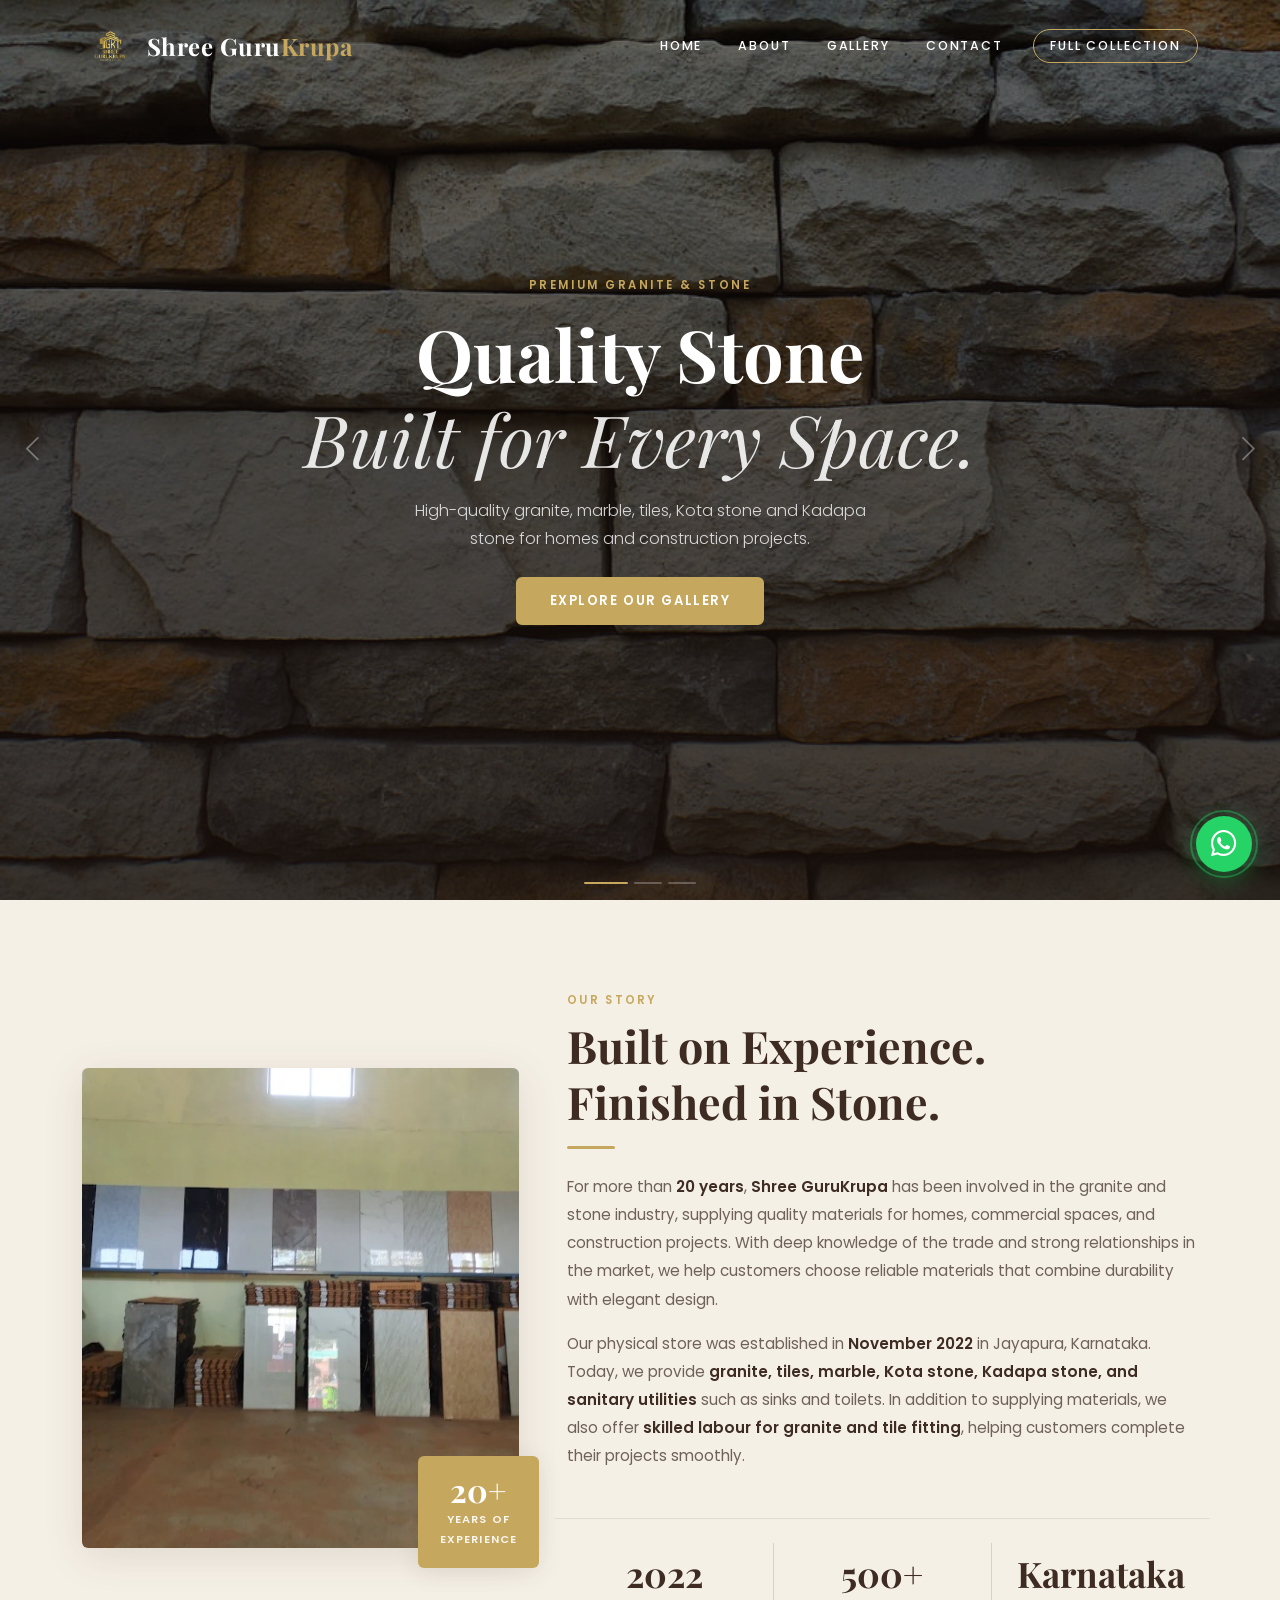
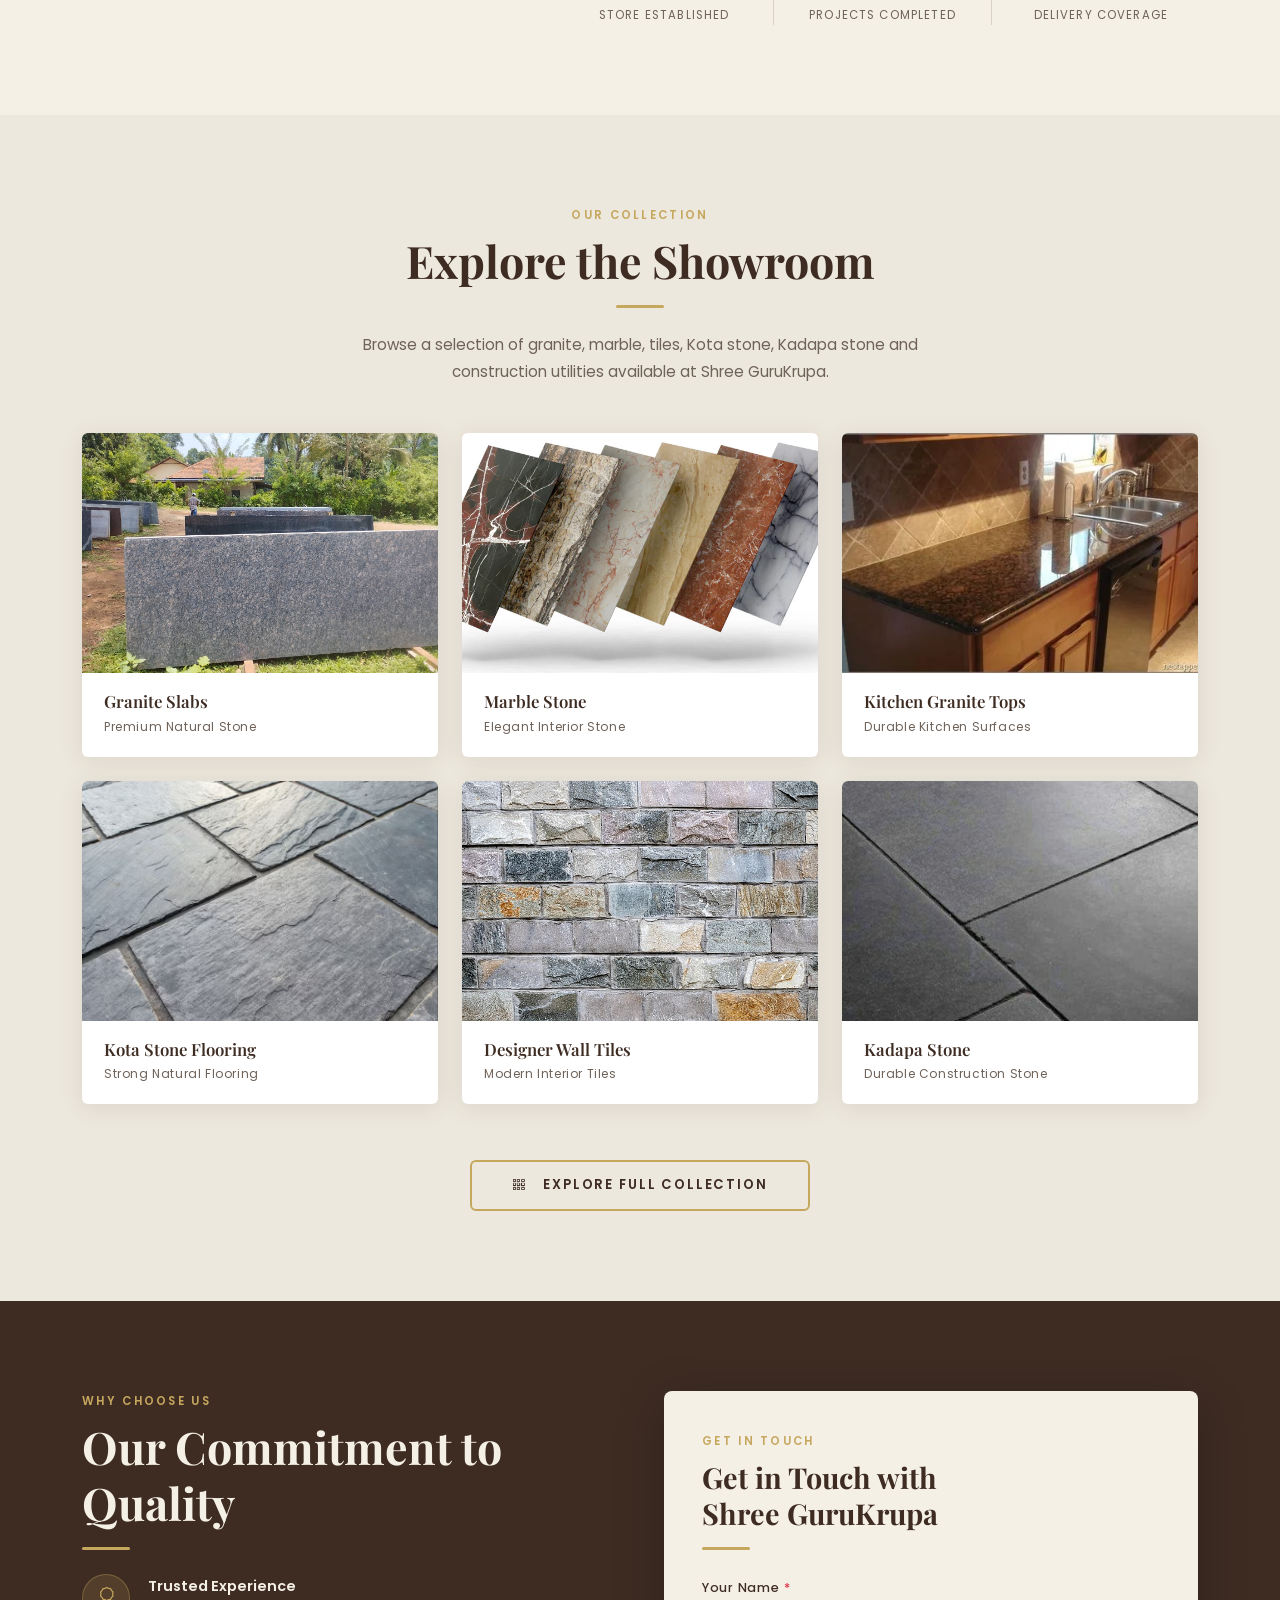
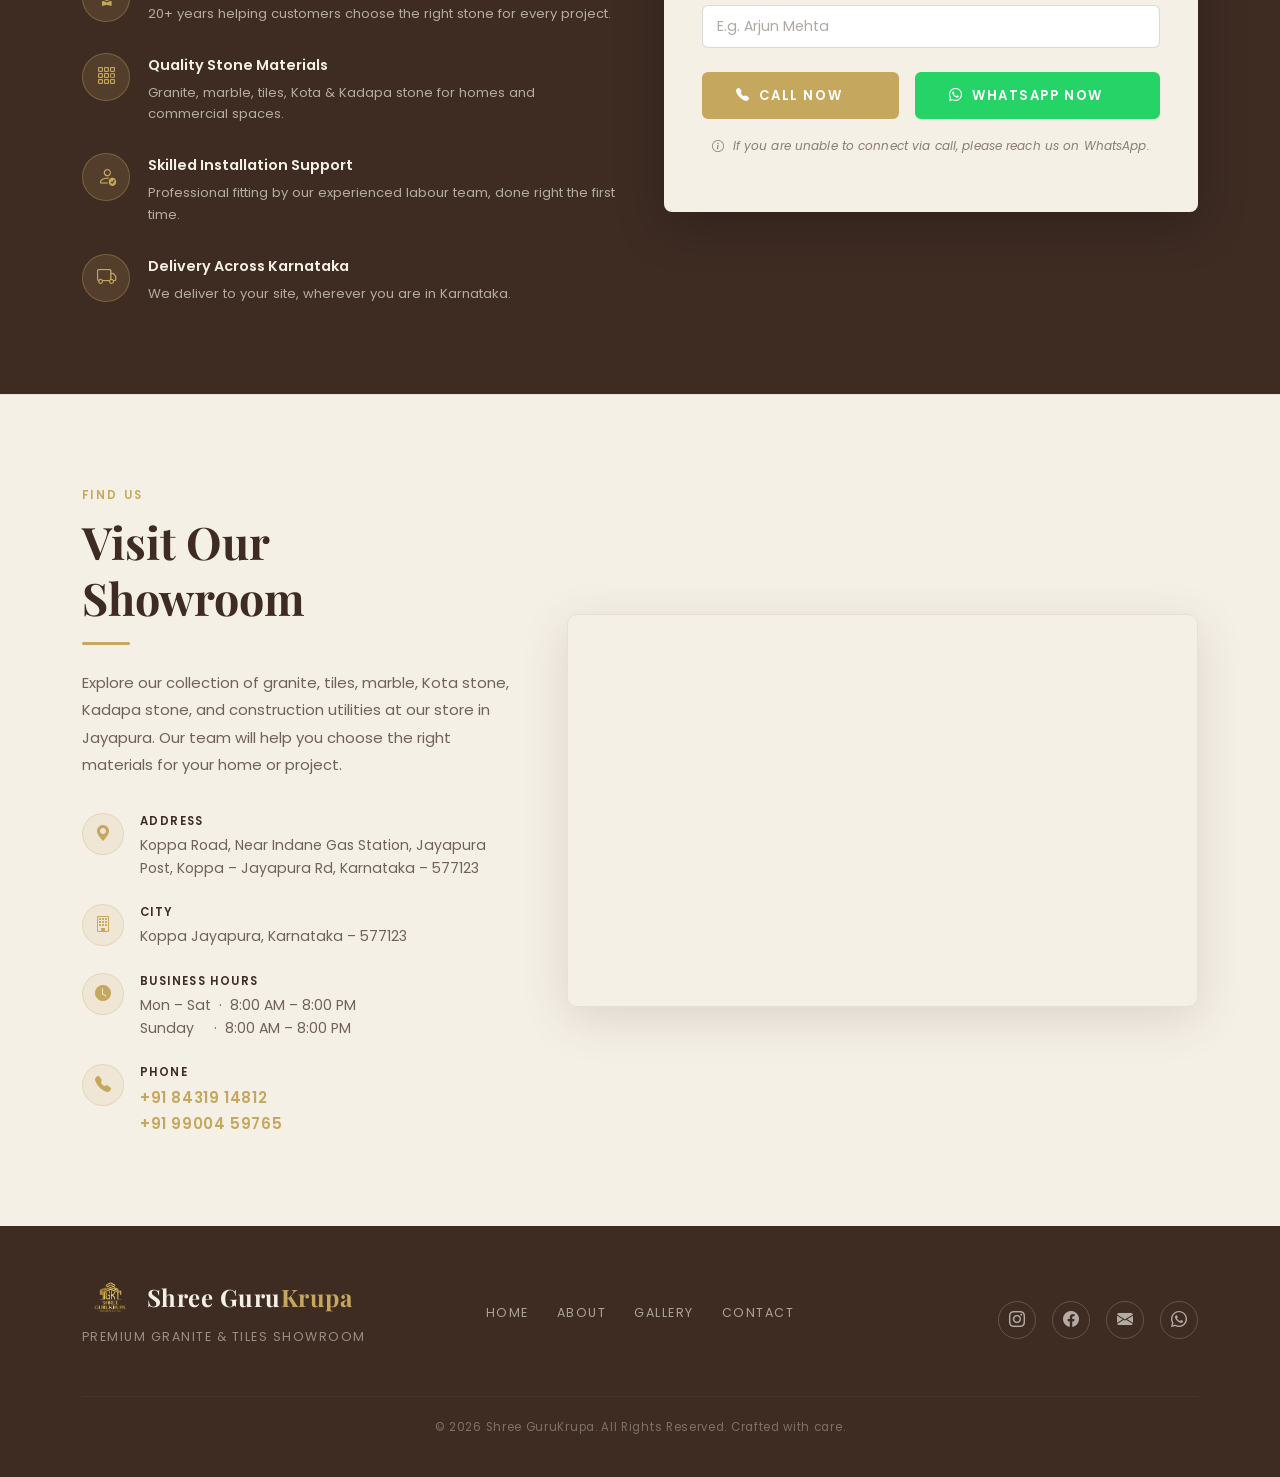
<file: index.html>
<!DOCTYPE html>
<html lang="en">
<head>
  <meta charset="UTF-8" />
  <meta name="viewport" content="width=device-width, initial-scale=1.0" />
  <title>GuruKrupa | Premium Granite & Tiles Showroom</title>
  <link rel="preconnect" href="https://fonts.googleapis.com" />
  <link rel="preconnect" href="https://fonts.gstatic.com" crossorigin />
  <link href="https://fonts.googleapis.com/css2?family=Playfair+Display:ital,wght@0,400;0,600;0,700;1,400&family=Poppins:wght@300;400;500;600&display=swap" rel="stylesheet" />
  <link href="https://cdn.jsdelivr.net/npm/bootstrap@5.3.3/dist/css/bootstrap.min.css" rel="stylesheet" />
  <link href="https://cdn.jsdelivr.net/npm/bootstrap-icons@1.11.3/font/bootstrap-icons.min.css" rel="stylesheet" />
  <link rel="stylesheet" href="style.css" />
</head>
<body>

  <!-- ============================================================
       STICKY NAVBAR
  ============================================================ -->
  <nav id="mainNav" class="navbar navbar-expand-lg fixed-top navbar-transparent navbar-light">
    <div class="container">
      <a class="navbar-brand" href="index.html">
        <span class="logo-icon"><img src="guru/logo.svg (2).png" class="imgg" alt=""></i></span>
        <span class="logo-text">Shree Guru<span class="logo-accent">Krupa</span></span>
      </a>
      <button class="navbar-toggler custom-toggler" type="button" data-bs-toggle="collapse" data-bs-target="#navMenu" aria-controls="navMenu" aria-expanded="false" aria-label="Toggle navigation">
        <span></span><span></span><span></span>
      </button>
      <div class="collapse navbar-collapse" id="navMenu">
        <ul class="navbar-nav ms-auto align-items-lg-center gap-lg-2">
          <li class="nav-item"><a class="nav-link" href="#home">Home</a></li>
          <li class="nav-item"><a class="nav-link" href="#about">About</a></li>
          <li class="nav-item"><a class="nav-link" href="#gallery">Gallery</a></li>
          <li class="nav-item"><a class="nav-link" href="#contact">Contact</a></li>
          <li class="nav-item ms-lg-2"><a class="nav-link nav-cta" href="gallery.html">Full Collection</a></li>
        </ul>
      </div>
    </div>
  </nav>


  <!-- ============================================================
       HERO — BOOTSTRAP CAROUSEL
  ============================================================ -->
  <section id="home">
    <div id="heroCarousel" class="carousel slide carousel-fade" data-bs-ride="carousel" data-bs-interval="5000">
      <div class="carousel-indicators">
        <button type="button" data-bs-target="#heroCarousel" data-bs-slide-to="0" class="active" aria-current="true"></button>
        <button type="button" data-bs-target="#heroCarousel" data-bs-slide-to="1"></button>
        <button type="button" data-bs-target="#heroCarousel" data-bs-slide-to="2"></button>
      </div>
      <div class="carousel-inner">

        <div class="carousel-item active">
          <img src="guru/gra.webp" class="hero-img" alt="Luxury granite kitchen countertop" />
          <div class="hero-overlay"></div>
          <div class="carousel-caption d-flex flex-column justify-content-center align-items-center h-100">
            <p class="hero-tag">Premium Granite & Stone</p>
            <h1 class="hero-heading">Quality Stone<br /><em>Built for Every Space.</em></h1>
            <p class="hero-sub">High-quality granite, marble, tiles, Kota stone and Kadapa stone for homes and construction projects.</p>
            <a href="#gallery" class="btn btn-gold mt-4">Explore Our Gallery</a>
          </div>
        </div>

        <div class="carousel-item">
          <img src="guru/granite1" class="hero-img" alt="Marble texture luxury flooring" />
          <div class="hero-overlay"></div>
          <div class="carousel-caption d-flex flex-column justify-content-center align-items-center h-100">
            <p class="hero-tag">20+ Years of Industry Experience</p>
            <h1 class="hero-heading">Trusted Stone<br /><em>For Strong Foundations.</em></h1>
            <p class="hero-sub">Supplying durable stone materials with skilled labour support for granite and tile installation.</p>
            <a href="#about" class="btn btn-gold mt-4">Our Story</a>
          </div>
        </div>

        <div class="carousel-item">
          <img src="guru/store.jpeg" class="hero-img" alt="Modern tile showroom interior" />
          <div class="hero-overlay"></div>
          <div class="carousel-caption d-flex flex-column justify-content-center align-items-center h-100">
            <p class="hero-tag">Granite • Tiles • Utilities</p>
            <h1 class="hero-heading">Complete Solutions<br /><em>for Your Construction.</em></em></h1>
            <p class="hero-sub">Granite, tiles, marble, sinks, toilets and more — delivered across Karnataka.</p>
            <a href="#showroom" class="btn btn-gold mt-4">Visit Our Showroom</a>
          </div>
        </div>

      </div>
      <button class="carousel-control-prev" type="button" data-bs-target="#heroCarousel" data-bs-slide="prev">
        <i class="bi bi-chevron-left carousel-arrow"></i>
      </button>
      <button class="carousel-control-next" type="button" data-bs-target="#heroCarousel" data-bs-slide="next">
        <i class="bi bi-chevron-right carousel-arrow"></i>
      </button>
    </div>
  </section>


  <!-- ============================================================
       ABOUT SECTION
  ============================================================ -->
  <section id="about" class="section-padding fade-in-section">
    <div class="container">
      <div class="row align-items-center g-5">
        <div class="col-lg-5">
          <div class="about-img-wrap">
            <img src="guru/in.webp" alt="Premium granite slab showroom" class="about-img" />
            <div class="about-badge">
              <span class="badge-number">20+</span>
              <span class="badge-label">Years of <br>Experience</span>
            </div>
          </div>
        </div>
        <div class="col-lg-7">
          <p class="section-eyebrow">Our Story</p>
          <h2 class="section-title">Built on Experience.<br />Finished in Stone.</h2>
          <div class="title-divider"></div>
          <p class="about-body">
            For more than <strong>20 years</strong>, <strong>Shree GuruKrupa</strong> has been involved in the granite and stone industry, supplying quality materials for homes, commercial spaces, and construction projects. With deep knowledge of the trade and strong relationships in the market, we help customers choose reliable materials that combine durability with elegant design.</p>
          <p class="about-body mt-3">
            Our physical store was established in <strong>November 2022</strong> in Jayapura, Karnataka. Today, we provide <strong>granite, tiles, marble, Kota stone, Kadapa stone, and sanitary utilities</strong> such as sinks and toilets. In addition to supplying materials, we also offer <strong>skilled labour for granite and tile fitting</strong>, helping customers complete their projects smoothly.</p>
          <div class="about-stats row mt-5">
            <div class="col-4 text-center">
              <div class="stat-num">2022</div>
              <div class="stat-label">Store Established</div>
            </div>
            <div class="col-4 text-center border-start border-end stat-border">
              <div class="stat-num">500+</div>
              <div class="stat-label">Projects Completed</div>
            </div>
            <div class="col-4 text-center">
              <div class="stat-num">Karnataka</div>
              <div class="stat-label">Delivery Coverage</div>
            </div>
          </div>
        </div>
      </div>
    </div>
  </section>


  <!-- ============================================================
       GALLERY SECTION — 6 FEATURED CARDS
  ============================================================ -->
  <section id="gallery" class="section-padding gallery-bg fade-in-section">
    <div class="container">
      <div class="text-center mb-5">
        <p class="section-eyebrow">Our Collection</p>
        <h2 class="section-title">Explore the Showroom</h2>
        <div class="title-divider mx-auto"></div>
        <p class="section-sub">Browse a selection of granite, marble, tiles, Kota stone, Kadapa stone and construction utilities available at Shree GuruKrupa.</p>
      </div>

      <div class="row g-4">

        <!-- Card 1 -->
        <div class="col-lg-4 col-md-6">
          <div class="gallery-card">
            <div class="gallery-img-wrap">
              <img src="guru/graite slab.jpeg" alt="Black galaxy granite slab" class="gallery-img" />
            </div>
            <div class="gallery-info">
              <h5 class="gallery-title">Granite Slabs</h5>
              <p class="gallery-origin">Premium Natural Stone</p>
            </div>
          </div>
        </div>

        <!-- Card 2 -->
        <div class="col-lg-4 col-md-6">
          <div class="gallery-card">
            <div class="gallery-img-wrap">
              <img src="guru/marble.jpeg" alt="Calacatta marble texture" class="gallery-img" />
            </div>
            <div class="gallery-info">
              <h5 class="gallery-title">Marble Stone</h5>
              <p class="gallery-origin">Elegant Interior Stone</p>
            </div>
          </div>
        </div>

        <!-- Card 3 -->
        <div class="col-lg-4 col-md-6">
          <div class="gallery-card">
            <div class="gallery-img-wrap">
              <img src="guru/kitchen.webp" alt="Modern kitchen granite countertop" class="gallery-img" />
            </div>
            <div class="gallery-info">
              <h5 class="gallery-title">Kitchen Granite Tops</h5>
              <p class="gallery-origin">Durable Kitchen Surfaces</p>
            </div>
          </div>
        </div>

        <!-- Card 4 -->
        <div class="col-lg-4 col-md-6">
          <div class="gallery-card">
            <div class="gallery-img-wrap">
              <img src="guru/kota.avif" alt="Luxury marble flooring" class="gallery-img" />
            </div>
            <div class="gallery-info">
              <h5 class="gallery-title">Kota Stone Flooring</h5>
              <p class="gallery-origin">Strong Natural Flooring</p>
            </div>
          </div>
        </div>

        <!-- Card 5 -->
        <div class="col-lg-4 col-md-6">
          <div class="gallery-card">
            <div class="gallery-img-wrap">
              <img src="guru/wall.jpg" alt="Designer wall tiles" class="gallery-img" />
            </div>
            <div class="gallery-info">
              <h5 class="gallery-title">Designer Wall Tiles</h5>
              <p class="gallery-origin">Modern Interior Tiles</p>
            </div>
          </div>
        </div>

        <!-- Card 6 -->
        <div class="col-lg-4 col-md-6">
          <div class="gallery-card">
            <div class="gallery-img-wrap">
              <img src="guru/kadappa-stone.webp" alt="Modern floor tile interior" class="gallery-img" />
            </div>
            <div class="gallery-info">
              <h5 class="gallery-title">Kadapa Stone</h5>
              <p class="gallery-origin">Durable Construction Stone</p>
            </div>
          </div>
        </div>

      </div><!-- /row -->

      <!-- ── Explore Full Collection CTA ── -->
      <div class="text-center mt-5 pt-2">
        <a href="gallery.html" class="btn btn-gold-outline">
          <i class="bi bi-grid-3x3-gap me-2"></i>Explore Full Collection
        </a>
      </div>

    </div>
  </section>


  <!-- ============================================================
       WHY CHOOSE US + CONTACT
  ============================================================ -->
  <section id="contact" class="section-padding dark-section fade-in-section">
    <div class="container">
      <div class="row g-5 align-items-start">

        <div class="col-lg-6">
          <p class="section-eyebrow light">Why Choose Us</p>
          <h2 class="section-title light">Our Commitment to Quality</h2>
          <div class="title-divider light"></div>
          <ul class="features-list mt-4">
            <li class="feature-item">
              <div class="feature-icon"><i class="bi bi-award"></i></div>
              <div class="feature-text">
                <strong>Trusted Experience</strong>
                <p>20+ years helping customers choose the right stone for every project.</p>
              </div>
            </li>
            <li class="feature-item">
              <div class="feature-icon"><i class="bi bi-grid-3x3-gap"></i></div>
              <div class="feature-text">
                <strong>Quality Stone Materials</strong>
                <p>Granite, marble, tiles, Kota & Kadapa stone for homes and commercial spaces.</p>
              </div>
            </li>
            <li class="feature-item">
              <div class="feature-icon"><i class="bi bi-person-check"></i></div>
              <div class="feature-text">
                <strong>Skilled Installation Support</strong>
                <p> Professional fitting by our experienced labour team, done right the first time.</p>
              </div>
            </li>
            <li class="feature-item">
              <div class="feature-icon"><i class="bi bi-truck"></i></div>
              <div class="feature-text">
                <strong>Delivery Across Karnataka</strong>
                <p>We deliver to your site, wherever you are in Karnataka.</p>
              </div>
            </li>
          </ul>
        </div>

        <div class="col-lg-6">
          <div class="contact-card">
            <p class="section-eyebrow">Get In Touch</p>
            <h2 class="section-title" style="font-size:1.8rem;">Get in Touch with<br />Shree GuruKrupa</h2>
            <div class="title-divider"></div>
            <form id="contactForm" class="mt-4" novalidate>
              <div class="mb-4">
                <label for="customerName" class="form-label contact-label">Your Name <span class="text-danger">*</span></label>
                <input type="text" class="form-control contact-input" id="customerName" placeholder="E.g. Arjun Mehta" required />
              </div>
              <div class="d-flex flex-wrap gap-3">
                <a href="tel:+918431914812" class="btn btn-gold flex-grow-1">
                  <i class="bi bi-telephone-fill me-2"></i>Call Now
                </a>
                <button type="button" class="btn btn-whatsapp flex-grow-1" onclick="openWhatsApp()">
                  <i class="bi bi-whatsapp me-2"></i>WhatsApp Now
                </button>
              </div>
              <p class="contact-helper-text mt-3">
                <i class="bi bi-info-circle me-1"></i>
                If you are unable to connect via call, please reach us on WhatsApp.
              </p>
            </form>
          </div>
        </div>

      </div>
    </div>
  </section>


  <!-- ============================================================
       VISIT OUR SHOWROOM SECTION
  ============================================================ -->
  <section id="showroom" class="section-padding showroom-section fade-in-section">
    <div class="container">
      <div class="row align-items-center g-5">

        <!-- LEFT: Info -->
        <div class="col-lg-5">
          <p class="section-eyebrow">Find Us</p>
          <h2 class="section-title">Visit Our<br />Showroom</h2>
          <div class="title-divider"></div>
          <p class="showroom-intro">
            Explore our collection of granite, tiles, marble, Kota stone, Kadapa stone, and construction utilities at our store in Jayapura. Our team will help you choose the right materials for your home or project.
          </p>

          <ul class="showroom-details">
            <li>
              <span class="showroom-icon"><i class="bi bi-geo-alt-fill"></i></span>
              <div>
                <strong>Address</strong>
                <p>Koppa Road, Near Indane Gas Station, Jayapura Post, Koppa – Jayapura Rd, Karnataka – 577123</p>
              </div>
            </li>
            <li>
              <span class="showroom-icon"><i class="bi bi-building"></i></span>
              <div>
                <strong>City</strong>
                <p>Koppa Jayapura, Karnataka – 577123</p>
              </div>
            </li>
            <li>
              <span class="showroom-icon"><i class="bi bi-clock-fill"></i></span>
              <div>
                <strong>Business Hours</strong>
                <p>Mon – Sat &nbsp;·&nbsp; 8:00 AM – 8:00 PM<br />Sunday &nbsp;&nbsp;&nbsp;&nbsp;·&nbsp; 8:00 AM – 8:00 PM</p>
              </div>
            </li>
            <li>
              <span class="showroom-icon"><i class="bi bi-telephone-fill"></i></span>
              <div>
                <strong>Phone</strong>
                <p><a href="tel:+918431914812" class="showroom-phone">+91 84319 14812</a></p>
                <p><a href="tel:+919900459765" class="showroom-phone">+91 99004 59765</a></p>
              </div>
            </li>
          </ul>
        </div>

        <!-- RIGHT: Map -->
       <div class="col-lg-7">
        <div class="map-wrapper">
          <iframe
            src="https://maps.google.com/maps?q=Shree%20Gurukrupa%20Granites%20Jayapura%20Koppa%20Road%20Karnataka%20577123&t=&z=15&ie=UTF8&iwloc=&output=embed"
            width="100%"
            height="100%"
            style="border:0;"
            allowfullscreen
            loading="lazy">
          </iframe>
        </div>
      </div>

      </div>
    </div>
  </section>


  <!-- ============================================================
       FOOTER
  ============================================================ -->
  <footer class="site-footer">
    <div class="container">
      <div class="row align-items-center gy-4">
        <div class="col-lg-4 text-lg-start text-center">
          <div class="footer-brand"><a class="navbar-brand" href="index.html">
        <span class="logo-icon"><img src="guru/logo.svg (2).png" class="imgg" alt=""></i></span>
        <span class="logo-text">Shree Guru<span class="logo-accent">Krupa</span></span>
      </a></div>
          <p class="footer-tagline mt-2">Premium Granite & Tiles Showroom</p>
        </div>
        <div class="col-lg-4 text-center">
          <ul class="footer-links">
            <li><a href="index.html">Home</a></li>
            <li><a href="index.html#about">About</a></li>
            <li><a href="index.html#gallery">Gallery</a></li>
            <li><a href="index.html#contact">Contact</a></li>
          </ul>
        </div>
        <div class="col-lg-4 text-lg-end text-center">
          <div class="social-icons">
            <a href="https://www.instagram.com/_shree_guru_krupa_" aria-label="Instagram"><i class="bi bi-instagram"></i></a>
            <a href="https://www.facebook.com/shreegurukrupa" aria-label="Facebook"><i class="bi bi-facebook"></i></a>
            <a href="mailto:shreegurukrupa0211@gmail.com?subject=Granite%20and%20Tiles%20Inquiry" 
              onclick="if(!/Mobi|Android/i.test(navigator.userAgent)){ window.open('https://mail.google.com/mail/?view=cm&fs=1&to=shreegurukrupa0211@gmail.com&su=Granite%20and%20Tiles%20Inquiry', '_blank'); return false; }"
              aria-label="Email">
              <i class="bi bi-envelope-fill"></i>
            </a>
            <a href="https://wa.me/918431914812" aria-label="WhatsApp" target="_blank" rel="noopener"><i class="bi bi-whatsapp"></i></a>
          </div>
        </div>
      </div>
      <hr class="footer-divider" />
      <p class="footer-copy text-center">© 2026 Shree GuruKrupa. All Rights Reserved. Crafted with care.</p>
    </div>
  </footer>

  <!-- Floating WhatsApp -->
  <a href="https://wa.me/918431914812" class="floating-wa" target="_blank" rel="noopener" aria-label="Chat on WhatsApp">
    <i class="bi bi-whatsapp"></i>
  </a>

  <script src="https://cdn.jsdelivr.net/npm/bootstrap@5.3.3/dist/js/bootstrap.bundle.min.js"></script>
  <script>
    const nav = document.getElementById('mainNav');
    window.addEventListener('scroll', () => nav.classList.toggle('navbar-scrolled', window.scrollY > 60));

    // Close navbar on scroll
window.addEventListener('scroll', () => {
  const menu = document.getElementById('navMenu');
  if (menu.classList.contains('show')) {
    new bootstrap.Collapse(menu).hide();
  }
});

// Close navbar on any nav link click
document.querySelectorAll('.nav-link').forEach(link => {
  link.addEventListener('click', () => {
    const menu = document.getElementById('navMenu');
    if (menu.classList.contains('show')) {
      new bootstrap.Collapse(menu).hide();
    }
  });
});

    function openWhatsApp() {
      const name = document.getElementById('customerName').value.trim();
      if (!name) {
        alert('Please enter your name before contacting.');
        document.getElementById('customerName').focus();
        return;
      }
      const msg = `Hello, my name is ${name}. I would like to know more about your granite and tiles collection.`;
      window.open(`https://wa.me/918431914812?text=${encodeURIComponent(msg)}`, '_blank');
    }

    const obs = new IntersectionObserver((entries) => {
      entries.forEach(e => { if (e.isIntersecting) { e.target.classList.add('visible'); obs.unobserve(e.target); } });
    }, { threshold: 0.1 });
    document.querySelectorAll('.fade-in-section').forEach(el => obs.observe(el));
  </script>
</body>
</html>
</file>
<file: style.css>
/* ============================================================
   GURUKRUPA — Premium Granite & Tiles Showroom
   style.css  |  Shared across index.html & gallery.html
   Color Palette:
     Background Beige : #F5F0E6
     Dark Brown        : #3E2C23
     Warm Grey Text    : #6E6259
     Accent Gold       : #C6A75E
   Fonts: Playfair Display (headings) + Poppins (body)
============================================================ */

/* ============================================================
   CSS VARIABLES
============================================================ */
:root {
  --bg-beige:       #F5F0E6;
  --dark-brown:     #3E2C23;
  --warm-grey:      #6E6259;
  --accent-gold:    #C6A75E;
  --accent-gold-dk: #a88a42;
  --white:          #ffffff;
  --font-display:   'Playfair Display', Georgia, serif;
  --font-body:      'Poppins', sans-serif;
  --transition:     0.35s ease;
  --shadow-soft:    0 8px 40px rgba(62,44,35,0.12);
  --shadow-card:    0 4px 24px rgba(62,44,35,0.10);
  --radius:         6px;
}

/* ============================================================
   RESET & BASE
============================================================ */
*, *::before, *::after { box-sizing: border-box; margin: 0; padding: 0; }
html { scroll-behavior: smooth; scroll-padding-top: 80px; }

body {
  font-family: var(--font-body);
  background-color: var(--bg-beige);
  color: var(--warm-grey);
  line-height: 1.75;
  font-size: 15px;
  overflow-x: hidden;
}

img { display: block; width: 100%; }
a { text-decoration: none; color: inherit; }

/* ============================================================
   TYPOGRAPHY HELPERS
============================================================ */
.section-eyebrow {
  font-family: var(--font-body);
  font-size: 0.72rem;
  font-weight: 600;
  letter-spacing: 0.2em;
  text-transform: uppercase;
  color: var(--accent-gold);
  margin-bottom: 0.5rem;
}
.section-eyebrow.light { color: var(--accent-gold); }

.section-title {
  font-family: var(--font-display);
  font-size: clamp(2rem, 4vw, 2.8rem);
  font-weight: 700;
  color: var(--dark-brown);
  line-height: 1.25;
  margin-bottom: 1rem;
}
.section-title.light { color: var(--bg-beige); }

.section-sub {
  font-size: 0.95rem;
  color: var(--warm-grey);
  max-width: 560px;
  margin: 0 auto;
}

.title-divider {
  width: 48px;
  height: 3px;
  background: var(--accent-gold);
  border-radius: 2px;
  margin-bottom: 1.5rem;
}
.title-divider.light { background: var(--accent-gold); }

/* ============================================================
   SECTION PADDING
============================================================ */
.section-padding { padding: 90px 0; }

/* ============================================================
   FADE-IN ANIMATION
============================================================ */
.fade-in-section {
  opacity: 0;
  transform: translateY(32px);
  transition: opacity 0.7s var(--transition), transform 0.7s var(--transition);
}
.fade-in-section.visible { opacity: 1; transform: translateY(0); }

/* ============================================================
   BUTTONS
============================================================ */
.btn-gold {
  background-color: var(--accent-gold);
  color: var(--white);
  border: 2px solid var(--accent-gold);
  font-family: var(--font-body);
  font-size: 0.82rem;
  font-weight: 600;
  letter-spacing: 0.12em;
  text-transform: uppercase;
  padding: 0.75rem 2rem;
  border-radius: var(--radius);
  transition: background var(--transition), color var(--transition), transform 0.2s;
  display: inline-flex;
  align-items: center;
}
.btn-gold:hover {
  background-color: var(--accent-gold-dk);
  border-color: var(--accent-gold-dk);
  color: var(--white);
  transform: translateY(-2px);
}

/* Outlined Gold Button — used for "Explore Full Collection" */
.btn-gold-outline {
  background-color: transparent;
  color: var(--dark-brown);
  border: 2px solid var(--accent-gold);
  font-family: var(--font-body);
  font-size: 0.82rem;
  font-weight: 600;
  letter-spacing: 0.14em;
  text-transform: uppercase;
  padding: 0.85rem 2.5rem;
  border-radius: var(--radius);
  display: inline-flex;
  align-items: center;
  gap: 8px;
  transition: background var(--transition), color var(--transition), transform 0.2s, box-shadow 0.2s;
}
.btn-gold-outline:hover {
  background-color: var(--accent-gold);
  color: var(--white);
  transform: translateY(-2px);
  box-shadow: 0 6px 24px rgba(198,167,94,0.3);
}

.btn-whatsapp {
  background-color: #25D366;
  color: var(--white);
  border: 2px solid #25D366;
  font-family: var(--font-body);
  font-size: 0.82rem;
  font-weight: 600;
  letter-spacing: 0.12em;
  text-transform: uppercase;
  padding: 0.75rem 2rem;
  border-radius: var(--radius);
  display: inline-flex;
  align-items: center;
  transition: background var(--transition), transform 0.2s;
}
.btn-whatsapp:hover {
  background-color: #1ebe5a;
  border-color: #1ebe5a;
  color: var(--white);
  transform: translateY(-2px);
}

/* ============================================================
   STICKY NAVBAR
============================================================ */
#mainNav {
  padding: 20px 0;
  transition: background var(--transition), padding var(--transition), box-shadow var(--transition);
  z-index: 1050;
}

.navbar-transparent { background: transparent; }
.navbar-transparent .navbar-brand,
.navbar-transparent .nav-link { color: var(--white) !important; }

.navbar-scrolled {
  background: var(--bg-beige) !important;
  padding: 12px 0;
  box-shadow: 0 2px 20px rgba(62,44,35,0.12);
}
.navbar-scrolled .navbar-brand,
.navbar-scrolled .nav-link { color: var(--dark-brown) !important; }

/* Logo */
.navbar-brand {
  font-family: var(--font-display);
  font-size: 1.5rem;
  font-weight: 700;
  letter-spacing: 0.02em;
  display: flex;
  align-items: center;
  gap: 8px;
  flex-shrink: 0;
}
.logo-icon { font-size: 1.1rem; color: var(--accent-gold); }
.logo-accent { color: var(--accent-gold); }

/* Nav links */
.nav-link {
  font-size: 0.78rem;
  font-weight: 500;
  letter-spacing: 0.15em;
  text-transform: uppercase;
  padding: 6px 14px !important;
  transition: color var(--transition);
  position: relative;
}
.nav-link::after {
  content: '';
  position: absolute;
  bottom: 0; left: 14px; right: 14px;
  height: 1px;
  background: var(--accent-gold);
  transform: scaleX(0);
  transition: transform var(--transition);
}
.nav-link:hover::after,
.nav-active::after { transform: scaleX(1) !important; }
.nav-active { color: var(--accent-gold) !important; }

/* Nav CTA pill */
.nav-cta {
  border: 1px solid var(--accent-gold) !important;
  border-radius: 20px;
  color: var(--accent-gold) !important;
  padding: 5px 16px !important;
  transition: background var(--transition), color var(--transition);
}
.nav-cta:hover { background: var(--accent-gold); color: var(--white) !important; }
.nav-cta::after { display: none !important; }

/* Custom Hamburger */
.custom-toggler {
  border: none;
  background: transparent;
  padding: 4px;
  display: flex;
  flex-direction: column;
  gap: 5px;
  cursor: pointer;
  margin-right: 8px;
}
.custom-toggler span {
  display: block;
  width: 24px;
  height: 2px;
  background: var(--white);
  border-radius: 2px;
  transition: background var(--transition);
}
.navbar-scrolled .custom-toggler span,
.gallery-toggler span { background: var(--dark-brown) !important; }

/* ============================================================
   HERO / CAROUSEL (index.html)
============================================================ */
.hero-img {
  height: 100vh;
  object-fit: cover;
  object-position: center;
  filter: brightness(0.55);
}

.hero-overlay {
  position: absolute;
  inset: 0;
  background: linear-gradient(
    to bottom,
    rgba(30,18,12,0.15) 0%,
    rgba(30,18,12,0.45) 60%,
    rgba(30,18,12,0.65) 100%
  );
}

.carousel-caption {
  position: absolute;
  inset: 0;
  padding: 0 20px;
  text-align: center;
}

.hero-tag {
  font-family: var(--font-body);
  font-size: 0.72rem;
  font-weight: 600;
  letter-spacing: 0.22em;
  text-transform: uppercase;
  color: var(--accent-gold);
  margin-bottom: 1rem;
}

.hero-heading {
  font-family: var(--font-display);
  font-size: clamp(2.5rem, 6vw, 4.5rem);
  font-weight: 700;
  color: var(--white);
  line-height: 1.18;
  margin-bottom: 1rem;
}
.logo-text {
  white-space: nowrap;   /* ADD THIS */
}
.hero-heading em { font-style: italic; font-weight: 400; color: rgba(255,255,255,0.88); }

.hero-sub {
  font-family: var(--font-body);
  font-size: 1rem;
  font-weight: 300;
  color: rgba(255,255,255,0.8);
  max-width: 480px;
  margin: 0 auto;
}

.carousel-arrow {
  font-size: 1.8rem;
  color: rgba(255,255,255,0.7);
  text-shadow: 0 1px 6px rgba(0,0,0,0.5);
  transition: color var(--transition);
}
.carousel-control-prev:hover .carousel-arrow,
.carousel-control-next:hover .carousel-arrow { color: var(--accent-gold); }
.carousel-control-prev, .carousel-control-next { width: 5%; }

.carousel-indicators [data-bs-target] {
  width: 28px; height: 2px;
  border-radius: 2px;
  background: rgba(255,255,255,0.5);
  border: none;
  transition: background var(--transition), width var(--transition);
}
.carousel-indicators .active { background: var(--accent-gold); width: 44px; }

/* ============================================================
   ABOUT SECTION
============================================================ */
#about { background: var(--bg-beige); }

.about-img-wrap { position: relative; border-radius: var(--radius); overflow: visible; }
.about-img {
  border-radius: var(--radius);
  height: 480px;
  object-fit: cover;
  box-shadow: var(--shadow-soft);
}

.about-badge {
  position: absolute;
  bottom: -20px; right: -20px;
  background: var(--accent-gold);
  color: var(--white);
  border-radius: var(--radius);
  padding: 18px 22px;
  text-align: center;
  box-shadow: var(--shadow-card);
}
.badge-number { display: block; font-family: var(--font-display); font-size: 2rem; font-weight: 700; line-height: 1; }
.badge-label  { display: block; font-size: 0.7rem; font-weight: 600; letter-spacing: 0.1em; text-transform: uppercase; margin-top: 4px; opacity: 0.9; }

.about-body { font-size: 0.95rem; color: var(--warm-grey); line-height: 1.85; }
.about-body strong { color: var(--dark-brown); font-weight: 600; }

.about-stats { padding-top: 1.5rem; border-top: 1px solid rgba(62,44,35,0.1); }
.stat-num   { font-family: var(--font-display); font-size: 2.2rem; font-weight: 700; color: var(--dark-brown); }
.stat-label { font-size: 0.72rem; letter-spacing: 0.1em; text-transform: uppercase; color: var(--warm-grey); }
.stat-border { border-color: rgba(62,44,35,0.15) !important; }
.stat-numm   { font-family: var(--font-display); font-size: 28px; font-weight: 700; color: var(--dark-brown); }

.imgg {
  height: 38px;
  width: auto;        /* removes the fixed 120px width */
}
/* ============================================================
   GALLERY SECTION (shared index + gallery page)
============================================================ */
.gallery-bg { background: #EDE8DD; }

.gallery-card {
  background: var(--white);
  border-radius: var(--radius);
  overflow: hidden;
  box-shadow: var(--shadow-card);
  transition: box-shadow var(--transition), transform var(--transition);
  height: 100%;
  display: flex;
  flex-direction: column;
}
.gallery-card:hover {
  transform: translateY(-6px);
  box-shadow: 0 16px 48px rgba(62,44,35,0.18);
}

.gallery-img-wrap {
  overflow: hidden;
  height: 240px;
  position: relative;
}
.gallery-img {
  height: 100%;
  object-fit: cover;
  transition: transform 0.55s ease;
}
.gallery-card:hover .gallery-img { transform: scale(1.07); }

.gallery-info { padding: 18px 22px 20px; flex: 1; }
.gallery-title {
  font-family: var(--font-display);
  font-size: 1.05rem;
  font-weight: 600;
  color: var(--dark-brown);
  margin-bottom: 4px;
}
.gallery-origin { font-size: 0.75rem; color: var(--warm-grey); letter-spacing: 0.05em; margin: 0; }
.gallery-origin .bi { color: var(--accent-gold); margin-right: 4px; }

/* ── Category Badge Chip on gallery.html ── */
.gallery-badge {
  position: absolute;
  top: 14px;
  left: 14px;
  background: var(--dark-brown);
  color: var(--bg-beige);
  font-size: 0.62rem;
  font-weight: 600;
  letter-spacing: 0.14em;
  text-transform: uppercase;
  padding: 4px 10px;
  border-radius: 20px;
  z-index: 2;
}
.gallery-badge.marble { background: #5a4a45; }
.gallery-badge.tiles  { background: var(--accent-gold-dk); }

/* ── Filter show/hide animation ── */
.gallery-item { transition: opacity 0.35s ease, transform 0.35s ease; }
.gallery-item.filter-hide { opacity: 0; pointer-events: none; transform: scale(0.96); }
.gallery-item.filter-show { opacity: 1; pointer-events: auto; transform: scale(1); }

/* ============================================================
   WHY CHOOSE US + CONTACT (DARK SECTION)
============================================================ */
.dark-section { background: var(--dark-brown); }
.dark-section .section-title.light,
.dark-section h2 { color: var(--bg-beige); }
.dark-section .section-sub { color: rgba(245,240,230,0.65); }

.features-list { list-style: none; padding: 0; margin: 0; display: flex; flex-direction: column; gap: 28px; }
.feature-item  { display: flex; gap: 18px; align-items: flex-start; }

.feature-icon {
  flex-shrink: 0;
  width: 48px; height: 48px;
  background: rgba(198,167,94,0.15);
  border: 1px solid rgba(198,167,94,0.35);
  border-radius: 50%;
  display: flex;
  align-items: center;
  justify-content: center;
  font-size: 1.2rem;
  color: var(--accent-gold);
}
.feature-text strong { display: block; font-size: 0.9rem; font-weight: 600; color: var(--bg-beige); margin-bottom: 4px; }
.feature-text p     { font-size: 0.82rem; color: rgba(245,240,230,0.65); line-height: 1.65; margin: 0; }

/* Contact Card */
.contact-card {
  background: var(--bg-beige);
  border-radius: 8px;
  padding: 40px 38px;
  box-shadow: 0 12px 48px rgba(0,0,0,0.25);
}
.contact-card .section-title { font-size: 1.8rem; color: var(--dark-brown); }
.contact-card .section-eyebrow { color: var(--accent-gold); }

.contact-label  { font-size: 0.78rem; font-weight: 500; letter-spacing: 0.06em; color: var(--dark-brown); margin-bottom: 6px; }
.contact-input  {
  background: var(--white);
  border: 1px solid rgba(62,44,35,0.18);
  border-radius: var(--radius);
  font-family: var(--font-body);
  font-size: 0.88rem;
  color: var(--dark-brown);
  padding: 10px 14px;
  transition: border-color var(--transition), box-shadow var(--transition);
}
.contact-input::placeholder { color: rgba(110,98,89,0.55); }
.contact-input:focus {
  outline: none;
  border-color: var(--accent-gold);
  box-shadow: 0 0 0 3px rgba(198,167,94,0.18);
}

.contact-helper-text {
  font-size: 0.75rem;
  color: var(--warm-grey);
  font-style: italic;
  opacity: 0.8;
  text-align: center;
  letter-spacing: 0.01em;
}

/* ============================================================
   GALLERY PAGE — HERO HEADER
============================================================ */
.gallery-page-hero {
  position: relative;
  height: 460px;
  display: flex;
  align-items: center;
  justify-content: center;
  overflow: hidden;
  margin-top: 0;
  padding-top: 80px; /* navbar offset */
}

.gallery-hero-bg {
  position: absolute;
  inset: 0;
}
.gallery-hero-bg img {
  width: 100%;
  height: 100%;
  object-fit: cover;
  object-position: center 40%;
  filter: brightness(0.45);
}

.gallery-hero-overlay {
  position: absolute;
  inset: 0;
  background: linear-gradient(
    to bottom,
    rgba(30,18,12,0.3) 0%,
    rgba(30,18,12,0.6) 100%
  );
}

.gallery-hero-content {
  position: relative;
  z-index: 2;
  padding: 20px;
}

.gallery-hero-title {
  font-family: var(--font-display);
  font-size: clamp(2.2rem, 5vw, 3.8rem);
  font-weight: 700;
  color: var(--white);
  line-height: 1.2;
  margin-bottom: 1rem;
}

.gallery-hero-sub {
  font-family: var(--font-display);
  font-size: clamp(1rem, 2vw, 1.25rem);
  font-weight: 400;
  font-style: italic;
  color: rgba(255,255,255,0.8);
  margin-top: 0.5rem;
}

/* ============================================================
   GALLERY PAGE — FILTER BAR
============================================================ */
.filter-section {
  padding: 36px 0 20px;
  background: var(--bg-beige);
  border-bottom: 1px solid rgba(62,44,35,0.08);
}

.filter-bar { gap: 10px !important; }

.filter-btn {
  font-family: var(--font-body);
  font-size: 0.75rem;
  font-weight: 600;
  letter-spacing: 0.14em;
  text-transform: uppercase;
  padding: 8px 22px;
  border-radius: 30px;
  border: 1.5px solid rgba(62,44,35,0.22);
  background: transparent;
  color: var(--warm-grey);
  cursor: pointer;
  transition: all var(--transition);
}
.filter-btn:hover {
  border-color: var(--accent-gold);
  color: var(--accent-gold);
  background: rgba(198,167,94,0.06);
}
.filter-btn.active {
  background: var(--accent-gold);
  border-color: var(--accent-gold);
  color: var(--white);
  box-shadow: 0 4px 16px rgba(198,167,94,0.3);
}

/* No results */
.no-results-msg { animation: fadeIn 0.4s ease; }
@keyframes fadeIn { from { opacity:0; transform: translateY(10px); } to { opacity:1; transform: translateY(0); } }

/* ============================================================
   CTA STRIP (gallery.html)
============================================================ */
.cta-strip {
  background: var(--dark-brown);
  padding: 80px 0;
}
.cta-strip-title {
  font-family: var(--font-display);
  font-size: clamp(1.8rem, 4vw, 2.8rem);
  font-weight: 700;
  color: var(--bg-beige);
  line-height: 1.25;
  margin-bottom: 0.75rem;
}
.cta-strip-sub {
  font-size: 0.92rem;
  color: rgba(245,240,230,0.65);
  max-width: 480px;
  margin: 0 auto;
}
.cta-strip .section-eyebrow { color: var(--accent-gold); }

/* ============================================================
   FLOATING WHATSAPP BUTTON
============================================================ */
.floating-wa {
  position: fixed;
  bottom: 28px; right: 28px;
  z-index: 2000;
  width: 56px; height: 56px;
  background: #25D366;
  color: var(--white);
  border-radius: 50%;
  display: flex;
  align-items: center;
  justify-content: center;
  font-size: 1.6rem;
  box-shadow: 0 6px 24px rgba(37,211,102,0.45);
  transition: transform var(--transition), box-shadow var(--transition), background var(--transition);
}
.floating-wa:hover {
  background: #1ebe5a;
  color: var(--white);
  transform: scale(1.1) translateY(-3px);
  box-shadow: 0 12px 36px rgba(37,211,102,0.55);
}
.floating-wa::before {
  content: '';
  position: absolute;
  inset: -6px;
  border-radius: 50%;
  border: 2px solid rgba(37,211,102,0.4);
  animation: wa-pulse 2.2s ease-out infinite;
}
@keyframes wa-pulse {
  0%   { transform: scale(1); opacity: 1; }
  70%  { transform: scale(1.5); opacity: 0; }
  100% { opacity: 0; }
}

/* ============================================================
   FOOTER
============================================================ */
.site-footer {
  background: var(--dark-brown);
  padding: 50px 0 24px;
}
.footer-brand {
  font-family: var(--font-display);
  font-size: 1.55rem;
  font-weight: 700;
  color: var(--bg-beige);
}
.footer-brand .logo-accent { color: var(--accent-gold); }
.footer-brand .bi { color: var(--accent-gold); }
.footer-tagline { font-size: 0.78rem; letter-spacing: 0.12em; text-transform: uppercase; color: rgba(245,240,230,0.5); }

.footer-links { list-style: none; padding: 0; display: flex; justify-content: center; gap: 28px; flex-wrap: wrap; }
.footer-links a { font-size: 0.78rem; letter-spacing: 0.12em; text-transform: uppercase; color: rgba(245,240,230,0.6); transition: color var(--transition); }
.footer-links a:hover { color: var(--accent-gold); }

.social-icons { display: flex; justify-content: flex-end; gap: 16px; flex-wrap: wrap; }
.social-icons a {
  display: flex;
  align-items: center;
  justify-content: center;
  width: 38px; height: 38px;
  border: 1px solid rgba(245,240,230,0.2);
  border-radius: 50%;
  font-size: 1rem;
  color: rgba(245,240,230,0.65);
  transition: border-color var(--transition), color var(--transition), background var(--transition);
}
.social-icons a:hover {
  border-color: var(--accent-gold);
  color: var(--accent-gold);
  background: rgba(198,167,94,0.08);
}

.footer-divider { border-color: rgba(245,240,230,0.12); margin: 32px 0 20px; }
.footer-copy    { font-size: 0.72rem; letter-spacing: 0.06em; color: rgba(245,240,230,0.35); }

/* ============================================================
   VISIT OUR SHOWROOM SECTION
============================================================ */
.showroom-section {
  background: var(--bg-beige);
  border-top: 1px solid rgba(62,44,35,0.07);
}

.showroom-intro {
  font-size: 0.93rem;
  color: var(--warm-grey);
  line-height: 1.85;
  margin-bottom: 2rem;
  max-width: 440px;
}

.showroom-details {
  list-style: none;
  padding: 0;
  margin: 0;
  display: flex;
  flex-direction: column;
  gap: 22px;
}

.showroom-details li {
  display: flex;
  align-items: flex-start;
  gap: 16px;
}

.showroom-icon {
  flex-shrink: 0;
  width: 42px;
  height: 42px;
  background: rgba(198,167,94,0.12);
  border: 1px solid rgba(198,167,94,0.28);
  border-radius: 50%;
  display: flex;
  align-items: center;
  justify-content: center;
  font-size: 1rem;
  color: var(--accent-gold);
  margin-top: 2px;
}

.showroom-details strong {
  display: block;
  font-size: 0.72rem;
  font-weight: 600;
  letter-spacing: 0.12em;
  text-transform: uppercase;
  color: var(--dark-brown);
  margin-bottom: 3px;
}

.showroom-details p {
  font-size: 0.88rem;
  color: var(--warm-grey);
  line-height: 1.65;
  margin: 0;
}

.showroom-phone {
  font-size: 0.95rem;
  font-weight: 600;
  color: var(--accent-gold);
  letter-spacing: 0.04em;
  transition: color var(--transition);
}
.showroom-phone:hover { color: var(--accent-gold-dk); }

/* Map wrapper — fully responsive */
.map-wrapper {
  position: relative;
  width: 100%;
  padding-bottom: 62%;   /* 16:10 aspect ratio */
  height: 0;
  overflow: hidden;
  border-radius: 10px;
  box-shadow: 0 12px 48px rgba(62,44,35,0.14);
  border: 1px solid rgba(62,44,35,0.08);
}

.map-wrapper iframe {
  position: absolute;
  top: 0; left: 0;
  width: 100%;
  height: 100%;
  border: 0;
  display: block;
}

/* ============================================================
   RESPONSIVE
============================================================ */
@media (max-width: 991px) {
  .about-badge   { right: 0; bottom: -16px; }
  .contact-card  { padding: 30px 24px; }
  .social-icons  { justify-content: center; }
  .gallery-page-hero { height: 380px; }
}

@media (max-width: 767px) {
  .section-padding { padding: 64px 0; }
  .hero-img        { height: 100svh; }
  .hero-heading    { font-size: 2.2rem; }
  .about-img       { height: 320px; }
  .about-badge     { right: 12px; bottom: -12px; }
  .about-stats .col-4 { padding: 0 8px; }
  .stat-num        { font-size: 1.6rem; }
  .features-list   { gap: 20px; }
  .floating-wa     { bottom: 18px; right: 18px; }
  .footer-links    { gap: 16px; }
  .gallery-page-hero { height: 300px; }
  .gallery-hero-title { font-size: 2rem; }
  .cta-strip       { padding: 56px 0; }
  .filter-section  { padding: 24px 0 14px; }
  .map-wrapper     { padding-bottom: 75%; }   /* slightly taller on small screens */
  .showroom-intro  { max-width: 100%; }
}

@media (max-width: 480px) {
  .hero-heading  { font-size: 1.8rem; }
  .hero-sub      { font-size: 0.88rem; }
  .btn-gold, .btn-whatsapp, .btn-gold-outline { width: 100%; justify-content: center; }
  .d-flex.gap-3.flex-wrap .btn-gold,
  .d-flex.gap-3.flex-wrap .btn-whatsapp { flex: 1 1 100%; }
  .filter-btn    { font-size: 0.68rem; padding: 7px 16px; }

  
}
@media (max-width: 576px) {

  /* Fix hero title */
  .gallery-hero-title {
    font-size: 1.6rem;
    line-height: 1.2;
  }

  .gallery-hero-sub {
    font-size: 0.82rem;
  }

  .gallery-page-hero {
    height: auto;
    min-height: 280px;
    padding-top: 90px;
    padding-bottom: 30px;
  }

  /* Fix cards to full width */
  .gallery-item {
    width: 100%;
  }

  .gallery-img-wrap {
    height: 200px;
  }

  /* Fix filter buttons */
  .filter-bar {
    gap: 8px !important;
  }

  .filter-btn {
    font-size: 0.65rem;
    padding: 6px 12px;
  }

  /* Fix navbar logo */
  .logo-text {
    font-size: 1rem;
  }

  .imgg {
    height: 30px;
  }

  /* Fix CTA strip */
  .cta-strip-title {
    font-size: 1.5rem;
  }
}
</file>
